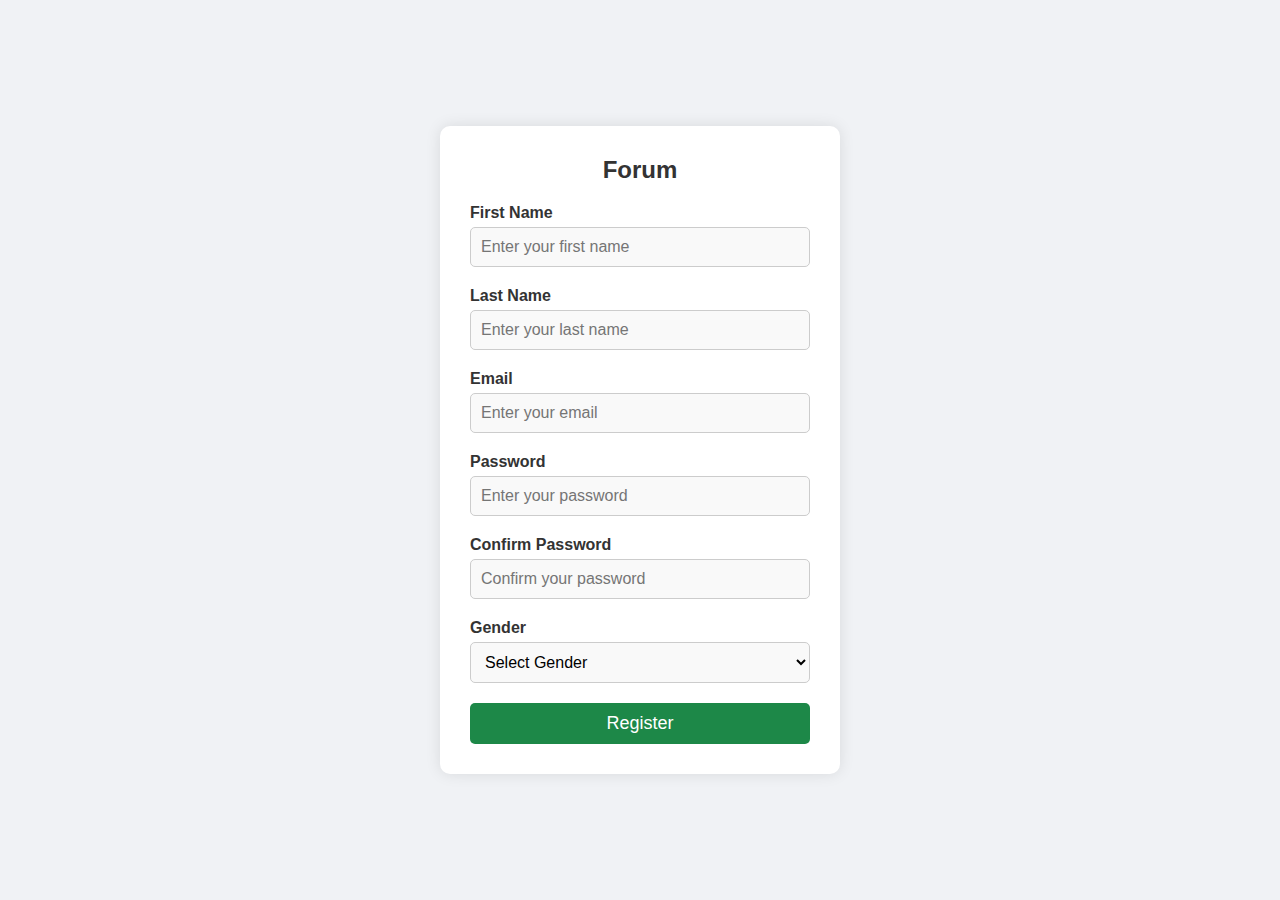
<file: test/index.html>
<!DOCTYPE html>
<html lang="en">
<head>
    <meta charset="UTF-8">
    <meta name="viewport" content="width=device-width, initial-scale=1.0">
    <title>Registration Form</title>
    <link rel="stylesheet" href="styles.css">
</head>
<body>
    <div class="form-container">
        <h2>Forum</h2>
        <form action="1.php" method="post">
            <div class="input-group">
                <label for="fname">First Name</label>
                <input type="text" id="fname" name="first_name" placeholder="Enter your first name" required>
            </div>
            <div class="input-group">
                <label for="lname">Last Name</label>
                <input type="text" id="lname" name="last_name" placeholder="Enter your last name" required>
            </div>
            <div class="input-group">
                <label for="email">Email</label>
                <input type="email" id="email" name="email" placeholder="Enter your email" required>
            </div>
            <div class="input-group">
                <label for="password">Password</label>
                <input type="password" id="password" name="password" placeholder="Enter your password" required>
            </div>
            <div class="input-group">
                <label for="confirm-password">Confirm Password</label>
                <input type="password" id="confirm-password" name="confirm_password" placeholder="Confirm your password" required>
            </div>
            <div class="input-group">
                <label for="gender">Gender</label>
                <select id="gender" name="gender" required>
                    <option value="">Select Gender</option>
                    <option value="male">Male</option>
                    <option value="female">Female</option>
                    <option value="other">Other</option>
                </select>
            </div>
            <button type="submit" class="submit-btn">Register</button>
        </form>
    </div>
</body>
</html>
</file>
<file: test/styles.css>
* {
    box-sizing: border-box;
    margin: 0;
    padding: 0;
    font-family: 'Arial', sans-serif;
}

body {
    background-color: #f0f2f5;
    display: flex;
    justify-content: center;
    align-items: center;
    height: 100vh;
}

.form-container {
    background-color: #fff;
    padding: 30px;
    border-radius: 10px;
    box-shadow: 0px 0px 15px rgba(0, 0, 0, 0.1);
    width: 100%;
    max-width: 400px;
}

h2 {
    text-align: center;
    color: #333;
    margin-bottom: 20px;
}

.input-group {
    margin-bottom: 20px;
}

.input-group label {
    display: block;
    font-weight: bold;
    color: #333;
    margin-bottom: 5px;
}

.input-group input, .input-group select {
    width: 100%;
    padding: 10px;
    border-radius: 5px;
    border: 1px solid #ccc;
    background-color: #f9f9f9;
    font-size: 16px;
    outline: none;
    transition: border 0.3s ease;
}

.input-group input:focus, .input-group select:focus {
    border-color: red;
}

.submit-btn {
    width: 100%;
    padding: 10px;
    background-color: #1d8848;
    border: none;
    color: white;
    font-size: 18px;
    border-radius: 5px;
    cursor: pointer;
    transition: background-color 0.3s ease;
}

.submit-btn:hover {
    background-color: #155407;
}
</file>
